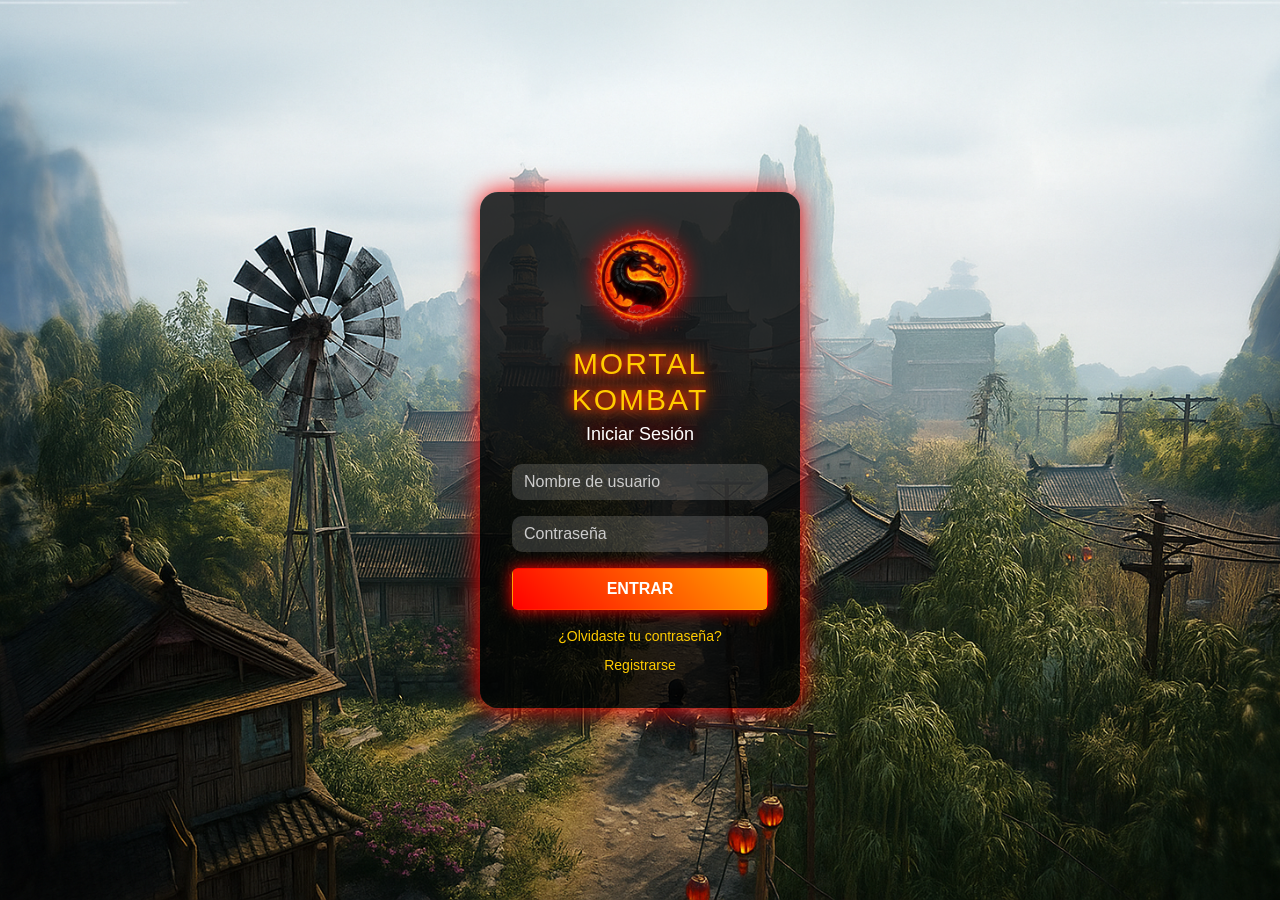
<file: index.html>
<!DOCTYPE html>
<html lang="es">
<head>
    <meta charset="UTF-8">
    <meta name="viewport" content="width=device-width, initial-scale=1.0">
    <title>Mortal Kombat Login</title>
    <link href="https://cdn.jsdelivr.net/npm/bootstrap@5.3.3/dist/css/bootstrap.min.css" rel="stylesheet">

    <style>
    body {
        margin: 0;
        padding: 0;
        height: 100vh;
        display: flex;
        align-items: center;
        justify-content: center;
        background: url(img/nose.png) no-repeat center center fixed;
        background-size: cover;
        font-family: 'Mortal Claws', Arial, sans-serif;
    }


    .formulario {
        background: rgba(0, 0, 0, 0.8);
        box-shadow: 0 0 25px red;
        border-radius: 18px;
        padding: 2rem;
        width: 320px;
        text-align: center;
        color: #fff;
    }

    .formulario img {
        width: 110px;
        filter: drop-shadow(0 0 10px red);
        margin-bottom: 12px;
    }

    .formulario h1 {
        font-size: 30px;
        margin-bottom: 6px;
        color: #ffcc00;
        text-transform: uppercase;
        text-shadow: 0 0 10px red, 0 0 15px orange, 0 0 25px red;
        letter-spacing: 2px;
    }

    .formulario h2 {
        font-size: 18px;
        margin-bottom: 18px;
        text-shadow: 0 0 8px black, 0 0 15px red;
        font-weight: normal;
    }

    .form-control {
        background: rgba(255,255,255,0.15);
        border: none;
        color: #fff;
        border-radius: 10px;
    }
    .form-control::placeholder { color: #ccc; }

    .btn-mk {
        background: linear-gradient(45deg, red, orange);
        box-shadow: 0 0 15px red;
        font-weight: bold;
        text-transform: uppercase;
    }
    .btn-mk:hover {
        background: linear-gradient(45deg, orange, red);
        box-shadow: 0 0 25px yellow, 0 0 40px red;
    }

    .acciones a {
        color: #ffcc00;
        text-decoration: none;
        font-size: 14px;
    }
    .acciones a:hover {
        color: #fff;
        text-shadow: 0 0 12px red;
    }
    </style>
</head>
<body>
    <div class="formulario">
    <img src="img/logo.png" alt="Logo Mortal Kombat">
    <h1>Mortal Kombat</h1>
    <h2>Iniciar Sesión</h2>
    
    <form action="includes/inicio.php" method="POST">
        <input type="text" class="form-control mb-3" name="username" placeholder="Nombre de usuario" required>
        <input type="password" class="form-control mb-3" name="password" placeholder="Contraseña" required>
        <button type="submit" class="btn btn-mk w-100 py-2 text-white" name="entrar">Entrar</button>
    </form>
    
        <div class="acciones mt-3">
        <a href="correo/correo.php" class="d-block mb-2">¿Olvidaste tu contraseña?</a>
        <a href="registrarse.php" class="d-block">Registrarse</a>
        </div>
    </div>
</body>
</html>
</file>
